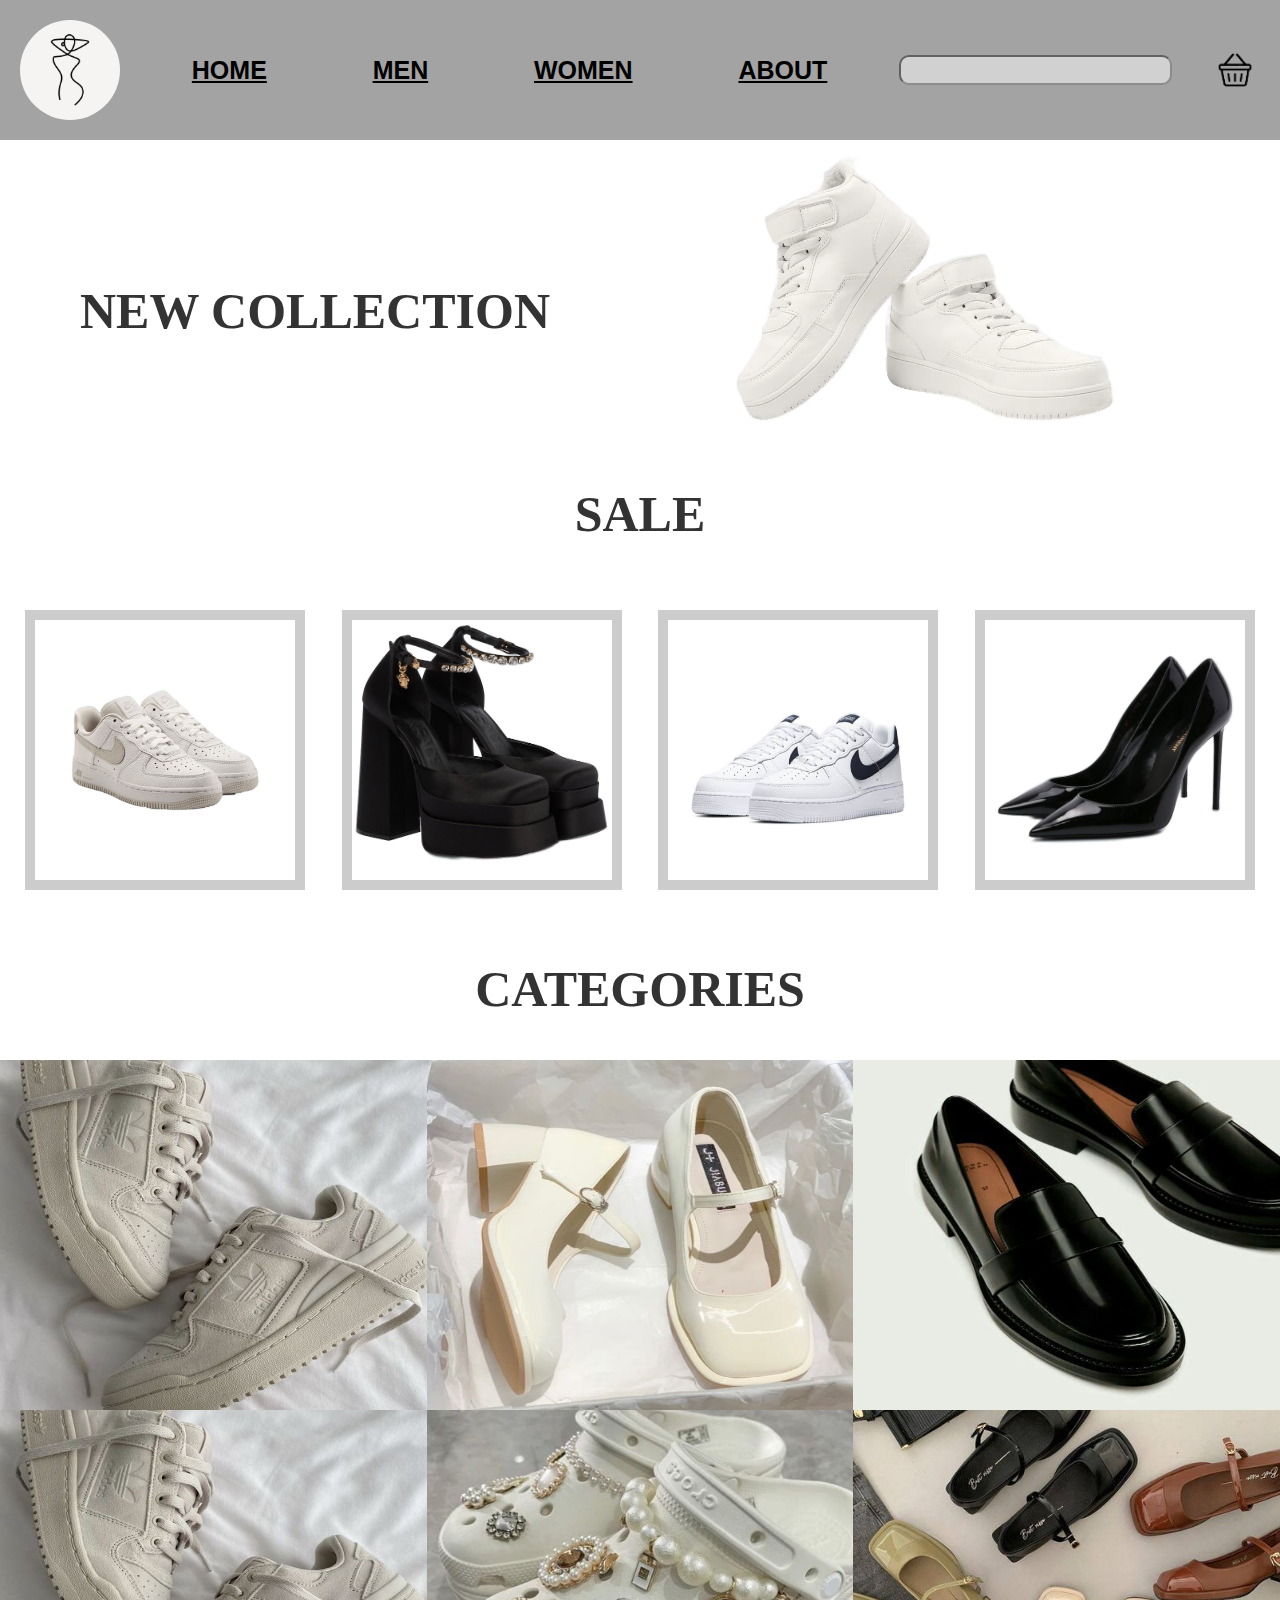
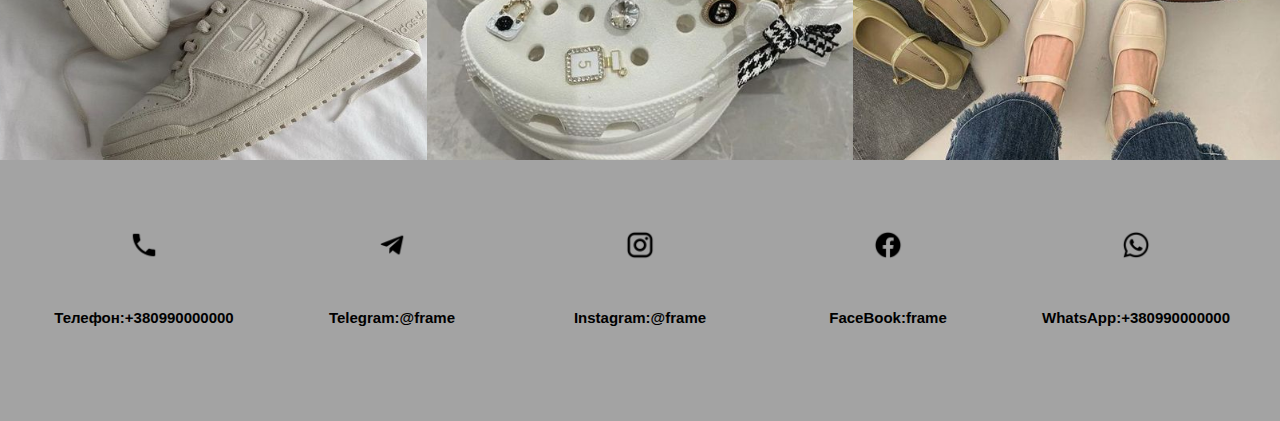
<file: index.html>
<!DOCTYPE html>
<html lang="en">
<head>
    <meta charset="UTF-8">
    <meta http-equiv="X-UA-Compatible" content="IE=edge">
    <link rel="stylesheet" href="style.css">
    <meta name="viewport" content="width=device-width, initial-scale=1.0">
    <title>SHOP</title>
</head>
<body>
    <div>
        <header>
            <nav>
                <img id="logo" src="img/logo.jpg" alt="logo">
                    <a class="nav_" href="index.html">HOME</a>
                    
                    <div id="dropdown">
                        <a class="nav_" href="men.html">MEN</a>
                            <div id="dropdown-content">
                                <a href="#">Туфлі</a>
                                <a href="#">Кросівки</a>
                            </div>
                    </div>
                    <div id="dropdown">
                        <a class="nav_" href="women.html">WOMEN</a>
                            <div id="dropdown-content">
                                <a href="#">Туфлі</a>
                                <a href="#">Босоніжки</a>
                                <a href="#">Кросівки</a>
                            </div>
                    </div>
                    <a class="nav_" href="about.html">ABOUT</a>

                <form >
                    <input id="search" type='text' name='Search'>
                </form>
                    <img src="img/bask.png" alt="basket" width="50px">
            </nav> 
        </header>

        <main>
            <div id="f1">
                <h2 class="title" id="coll">NEW COLLECTION</h2>
                <div><img id="m_f" src="img/main_sh.png" alt="main_sh" width="600px"></div>
            </div>


            <div>
                <div>
                    <h2 class="title" id="sale">SALE</h2>
                </div>
                <div class="image-container" >
                    <div>
                        <img class="photomain" src="img/foto1.png" alt="foto1" width="300px">
                    </div>
                    <div>
                        <img class="photomain" src="img/foto2.png" alt="foto2" width="300px">
                    </div>
                    <div>
                        <img class="photomain" src="img/foto3.png" alt="foto3" width="300px">
                    </div>
                    <div>
                        <img class="photomain" src="img/foto4.png" alt="foto4" width="300px">
                    </div>
                </div>
            </div>

            <div>
                <div>
                    <h2 class="title" id="sale">CATEGORIES</h2>
                </div>
                <div class="category" id="category">
                    <div class="category_item">
                        <img class ="category_icon" src="img/snic.jpg" alt="" style="width: 450px;height:450px;border:0;">
                        <div class ="category_content">
                            <div class ="category_name">Кросівки</div>
                        </div>
                    </div>
                    <div class="category_item">
                        <img class ="category_icon" src="img/wome.jpg" alt="" style="width: 450px;height:450px;border:0;">
                        <div class ="category_content">
                            <div class ="category_name">Туфлі Жіночі</div>
                        </div>
                    </div>
                    <div class="category_item">
                        <img class ="category_icon" src="img/man_t.jpg" alt="" style="width: 450px;height:450px;border:0;">
                        <div class ="category_content">
                            <div class ="category_name">Туфлі чоловіч</div>
                        </div>
                    </div>
                    <div class="category_item">
                        <img class ="category_icon" src="img/snic.jpg" alt="" style="width: 450px;height:450px;border:0;">
                        <div class ="category_content">
                            <div class ="category_name">Босоніжки</div>
                        </div>
                    </div>
                    <div class="category_item">
                        <img class ="category_icon" src="img/croc.jpg" alt="" style="width: 450px;height:450px;border:0;">
                        <div class ="category_content">
                            <div class ="category_name">Крокси</div>
                        </div>
                    </div>
                    <div class="category_item">
                        <a><img class ="category_icon" src="img/sale.jpg" alt="" style="width: 450px;height:450px;border:0;"></a>
                        <div class ="category_content">
                            <div class ="category_name">Знижки</div>
                        </div>
                    </div>
                </div>
            </div>
            
        </main>


        <footer>
                <div class ="communication">
                    <div class= "communication_item" >
                        <img class ="communication_icon" src="img/phone.png" alt="" style="width: 30px;height:30px;border:0;">
                        <h5 class="communication_text" >Телефон:+380990000000</h5>
                    </div>
                    <div class="communication_item">
                        <img class ="communication_icon" src="img/telegram.png" alt="" style="width: 30px;height:30px;border:0;">
                        <h5 class="communication_text" >Telegram:@frame</h5>
                    </div>
                    <div class="communication_item">
                        <img class ="communication_icon" src="img/inst.png" alt="" style="width: 30px;height:30px;border:0;">
                        <h5 class="communication_text" >Instagram:@frame</h5>
                    </div>
                    <div class="communication_item">
                        <img class ="communication_icon" src="img/facebook.png" alt="" style="width: 30px;height:30px;border:0;">
                        <h5 class="communication_text" >FaceBook:frame</h5>
                    </div>
                    <div class="communication_item">
                        <img class ="communication_icon" src="img/whatsapp.png" alt="" style="width: 30px;height:30px;border:0;">
                        <h5 class="communication_text" >WhatsApp:+380990000000</h5>
                    </div>
                </div>
        </footer>
    </div>
</body>
</html>
</file>
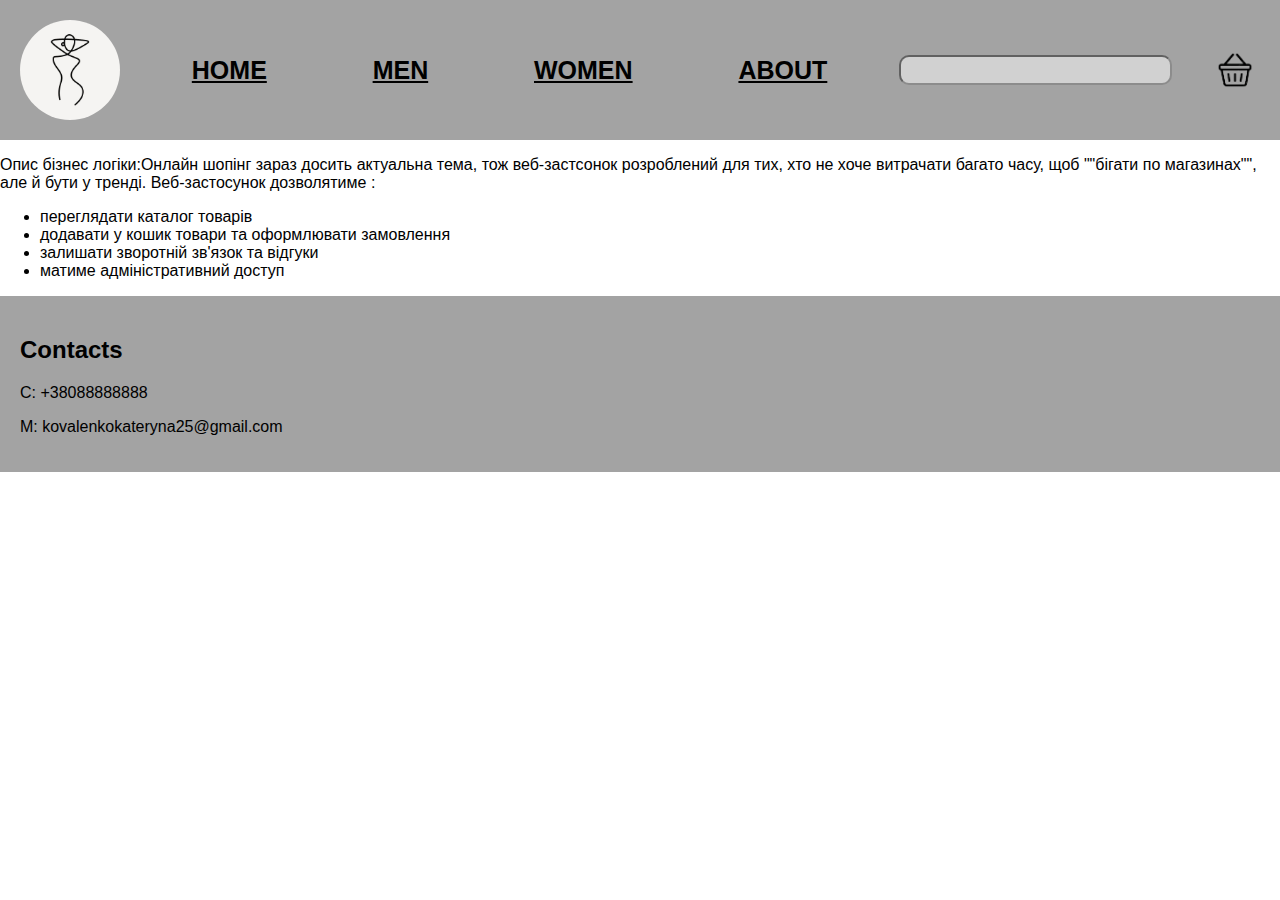
<file: about.html>
<!DOCTYPE html>
<html lang="en">
<head>
    <meta charset="UTF-8">
    <meta http-equiv="X-UA-Compatible" content="IE=edge">
    <link rel="stylesheet" href="style.css">
    <meta name="viewport" content="width=device-width, initial-scale=1.0">
    <title>Document</title>
</head>
<body>
    <div>
        <header>
            <nav>
                <img id="logo" src="img/logo.jpg" alt="logo">
                    <a class="nav_" href="index.html">HOME</a>
                    
                    <div id="dropdown">
                        <a class="nav_" href="men.html">MEN</a>
                            <div id="dropdown-content">
                                <a href="#">Туфлі</a>
                                <a href="#">Кросівки</a>
                            </div>
                    </div>
                    <div id="dropdown">
                        <a class="nav_" href="">WOMEN</a>
                            <div id="dropdown-content">
                                <a href="#">Туфлі</a>
                                <a href="#">Босоніжки</a>
                                <a href="#">Кросівки</a>
                            </div>
                    </div>
                    <a class="nav_" href="about.html">ABOUT</a>

                <form >
                    <input id="search" type='text' name='Search'>
                </form>
                    <img src="img/bask.png" alt="basket" width="50px">
            </nav> 
        </header>

    <main>
        <div>
            <p>Опис бізнес логіки:Онлайн шопінг зараз досить актуальна тема, тож 
                веб-застсонок розроблений для тих, хто не хоче витрачати багато часу, 
                щоб ""бігати по магазинах"", але й бути у тренді. Веб-застосунок дозволятиме : 
            </p>
            
            <ul>
                <li>переглядати каталог товарів </li>
                <li>додавати у кошик товари та оформлювати замовлення</li>
                <li>залишати зворотній зв'язок та відгуки</li>
                <li>матиме адміністративний доступ</li>
            </ul>
        </div>
    </main>

        <footer>
            <div>
                <h2>Contacts</h2>
                <p>C: <a href="tel:+38088888888">+38088888888</a></p>
                <p>M: <a href="mailto:kovalenkokateryna25@gmail.com">kovalenkokateryna25@gmail.com</a></p>
            </div>
        </footer>
    </div>
</body>
</html>
</file>
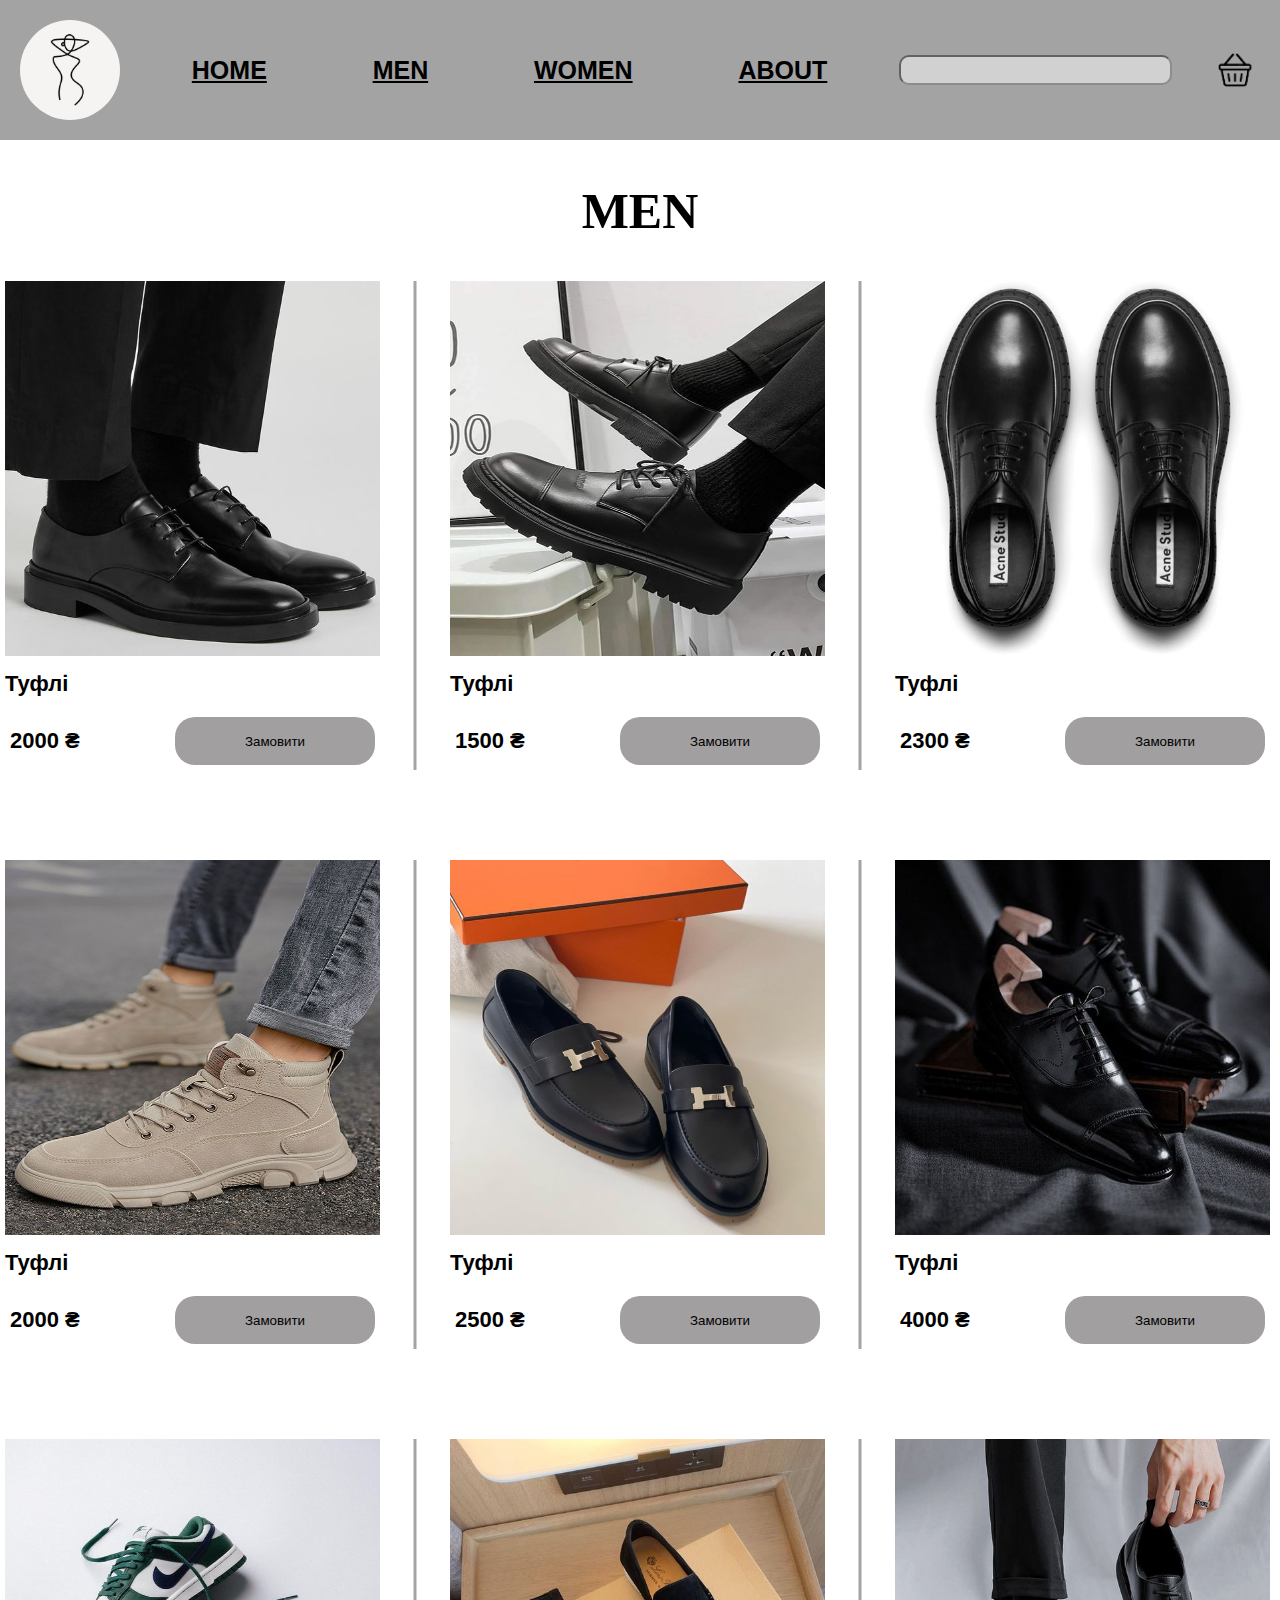
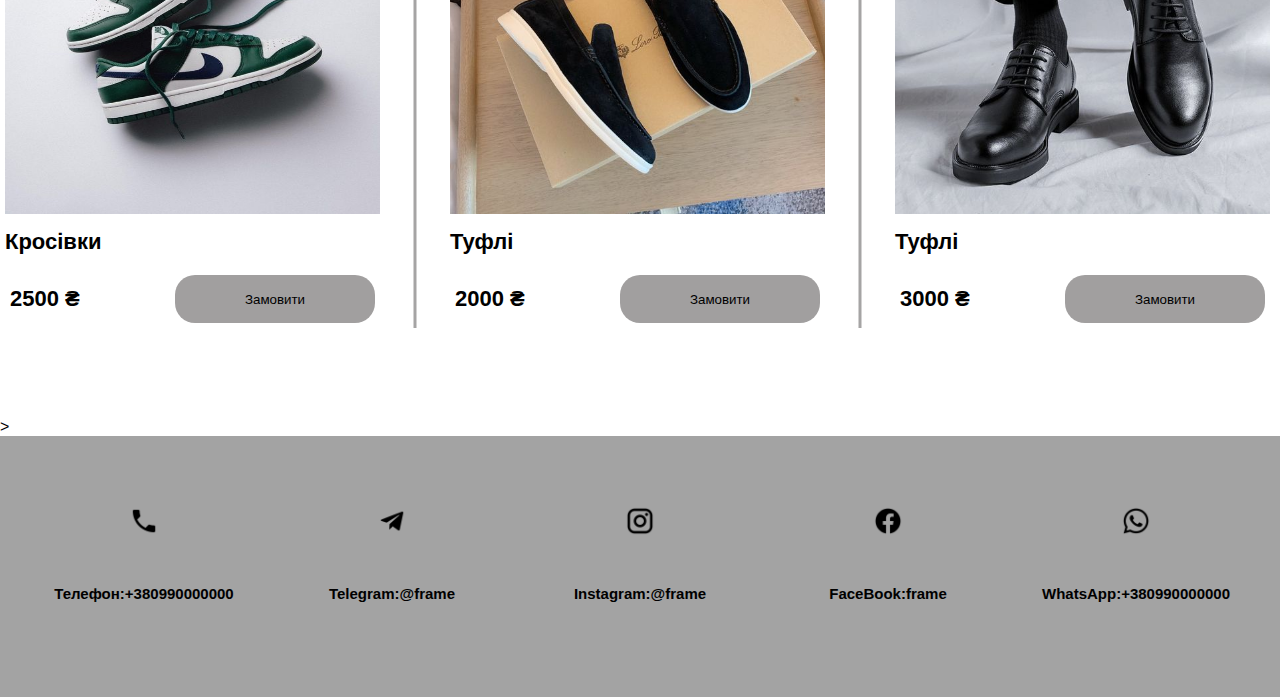
<file: men.html>
<!DOCTYPE html>
<html lang="en">
<head>
    <meta charset="UTF-8">
    <meta http-equiv="X-UA-Compatible" content="IE=edge">
    <link rel="stylesheet" href="style.css">
    <title>For MEN</title>
    <meta name="viewport" content="width=device-with, initial-scale=1">
</head>
<body>
    <header class = "header">
        <nav>
            <img id="logo" src="img/logo.jpg" alt="logo">
                <a class="nav_" href="index.html">HOME</a>
                
                <div id="dropdown">
                    <a class="nav_" href="men.html">MEN</a>
                        <div id="dropdown-content">
                            <a href="#">Туфлі</a>
                            <a href="#">Кросівки</a>
                        </div>
                </div>
                <div id="dropdown">
                    <a class="nav_" href="women.html">WOMEN</a>
                        <div id="dropdown-content">
                            <a href="#">Туфлі</a>
                            <a href="#">Босоніжки</a>
                            <a href="#">Кросівки</a>
                        </div>
                </div>
                <a class="nav_" href="about.html">ABOUT</a>

            <form >
                <input id="search" type='text' name='Search'>
            </form>
                <img src="img/bask.png" alt="basket" width="50px">
        </nav> 
    </header>
    <div>
        <div>
            <h2 class="title" id="sale">MEN</h2>
        </div>
        <div class="cat">
            <div class="cat_item">
                <div class="product cat_product">
                    <img class="product_img" src="img/men/cat_1_1.png">
                    <div class="product_content">
                        <h3 class="product_title">Туфлі</h3>
                    </div>
                    <div class="product_buttom">
                        <span class="product_price_value">2000 &#8372;</span>
                        <button class="pr_btn" type="button">Замовити</button>
                    </div>
                </div>
            </div>
            <div class="cat_item">
                <div class="product cat_product">
                    <img class="product_img" src="img/men/cat_1_2.png">
                    <div class="product_content">
                        <h3 class="product_title">Туфлі</h3>
                    </div>
                    <div class="product_buttom">
                        <span class="product_price_value">1500 &#8372;</span>
                        <button class="pr_btn" type="button">Замовити</button>
                    </div>
                </div>
            </div>
            <div class="cat_item">
                <div class="product cat_product">
                    <img class="product_img" src="img/men/cat_1_3.png">
                    <div class="product_content">
                        <h3 class="product_title">Туфлі</h3>
                    </div>
                    <div class="product_buttom">
                        <span class="product_price_value">2300 &#8372;</span>
                        <button class="pr_btn" type="button">Замовити</button>
                    </div>
                </div>
            </div>
            <div class="cat_item">
                <div class="product cat_product">
                    <img class="product_img" src="img/men/cat_1_4.png">
                    <div class="product_content">
                        <h3 class="product_title">Туфлі</h3>
                    </div>
                    <div class="product_buttom">
                        <span class="product_price_value">2000 &#8372;</span>
                        <button class="pr_btn" type="button">Замовити</button>
                    </div>
                    
                </div>
            </div>
            <div class="cat_item">
                <div class="product cat_product">
                    <img class="product_img" src="img/men/cat_1_5.png">
                    <div class="product_content">
                        <h3 class="product_title">Туфлі</h3>
                    </div>
                    <div class="product_buttom">
                        <span class="product_price_value">2500 &#8372;</span>
                    <button class="pr_btn" type="button">Замовити</button>                    
                    </div>

                </div>
            </div>
            <div class="cat_item">
                <div class="product cat_product">
                    <img class="product_img" src="img/men/cat_1_6.png">
                    <div class="product_content">
                        <h3 class="product_title">Туфлі</h3>
                    </div>
                    <div class="product_buttom">
                        <span class="product_price_value">4000 &#8372;</span>
                        <button class="pr_btn" type="button">Замовити</button>
                    </div>
                    
                </div>
            </div>
            <div class="cat_item">
                <div class="product cat_product">
                    <img class="product_img" src="img/men/cat_1_7.png">
                    <div class="product_content">
                        <h3 class="product_title">Кросівки</h3>
                    </div>
                    <div class="product_buttom">
                        <span class="product_price_value">2500 &#8372;</span>
                        <button class="pr_btn" type="button">Замовити</button>
                    </div>
                    
                </div>
            </div>
            <div class="cat_item">
                <div class="product cat_product">
                    <img class="product_img" src="img/men/cat_1_8.png">
                    <div class="product_content">
                        <h3 class="product_title">Туфлі</h3>
                    </div>
                    <div class="product_buttom">
                        <span class="product_price_value">2000 &#8372;</span>
                        <button class="pr_btn" type="button">Замовити</button>
                    </div>
                    
                </div>
            </div>
            <div class="cat_item">
                <div class="product cat_product">
                    <img class="product_img" src="img/men/cat_1_9.png">
                    <div class="product_content">
                        <h3 class="product_title">Туфлі</h3>
                    </div>
                    <div class="product_buttom">
                        <span class="product_price_value">3000 &#8372;</span>
                        <button class="pr_btn" type="button">Замовити</button>
                    </div>
    
                </div>
            </div>
        </div>
        </div>>
        <footer>
            <div class ="communication">
                <div class= "communication_item" >
                    <img class ="communication_icon" src="img/phone.png" alt="" style="width: 30px;height:30px;border:0;">
                    <h5 class="communication_text" >Телефон:+380990000000</h5>
                </div>
                <div class="communication_item">
                    <img class ="communication_icon" src="img/telegram.png" alt="" style="width: 30px;height:30px;border:0;">
                    <h5 class="communication_text" >Telegram:@frame</h5>
                </div>
                <div class="communication_item">
                    <img class ="communication_icon" src="img/inst.png" alt="" style="width: 30px;height:30px;border:0;">
                    <h5 class="communication_text" >Instagram:@frame</h5>
                </div>
                <div class="communication_item">
                    <img class ="communication_icon" src="img/facebook.png" alt="" style="width: 30px;height:30px;border:0;">
                    <h5 class="communication_text" >FaceBook:frame</h5>
                </div>
                <div class="communication_item">
                    <img class ="communication_icon" src="img/whatsapp.png" alt="" style="width: 30px;height:30px;border:0;">
                    <h5 class="communication_text" >WhatsApp:+380990000000</h5>
                </div>
            </div>
    </footer>
</body>
</html>
</file>
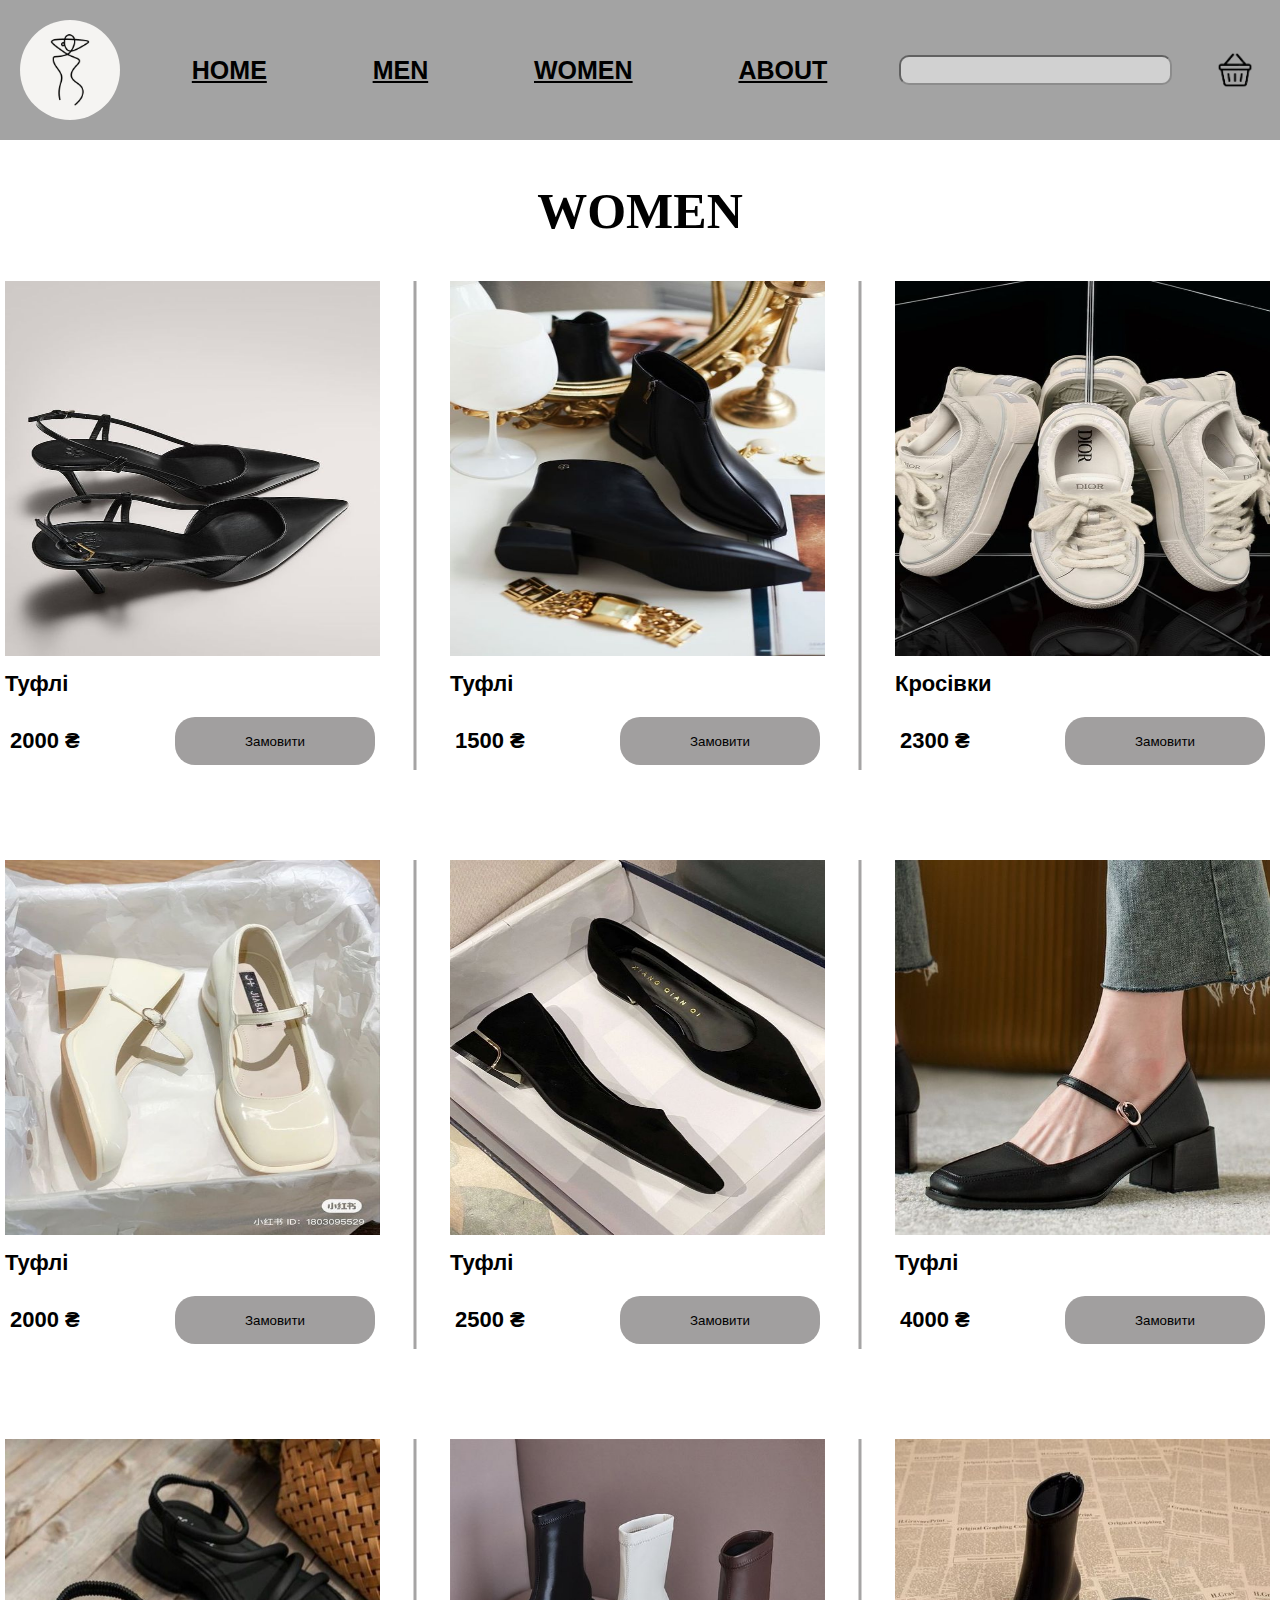
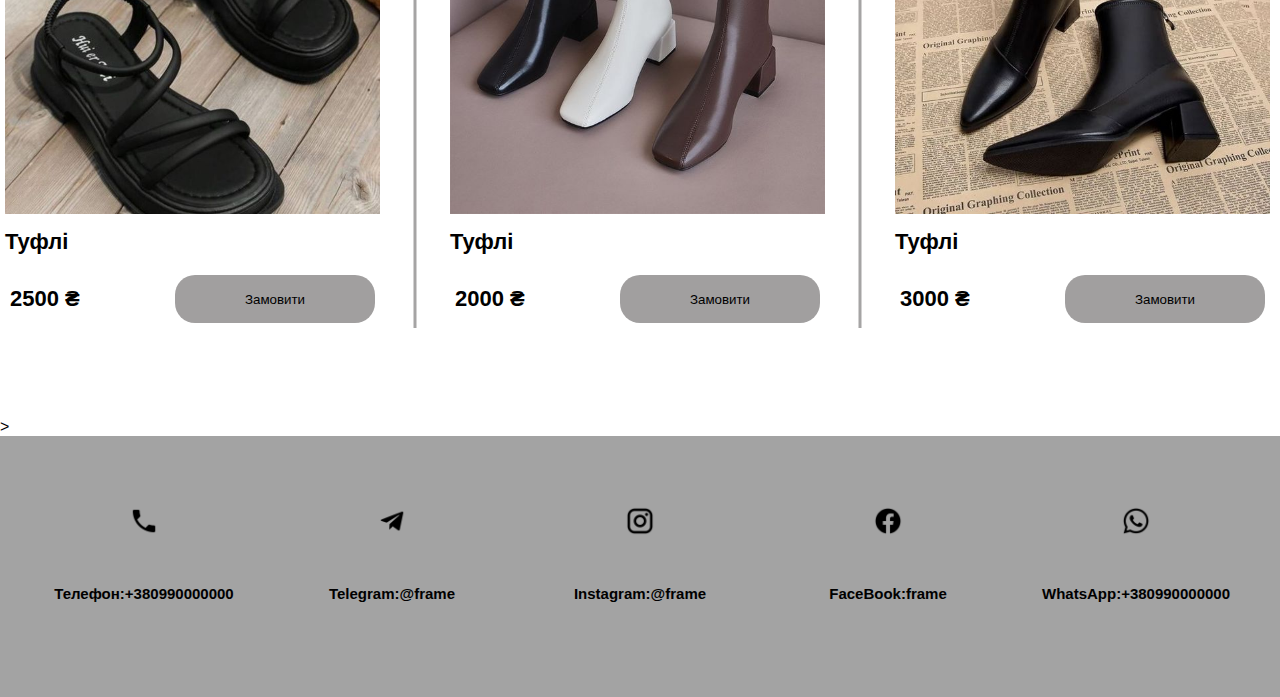
<file: women.html>
<!DOCTYPE html>
<html lang="en">
<head>
    <meta charset="UTF-8">
    <meta http-equiv="X-UA-Compatible" content="IE=edge">
    <link rel="stylesheet" href="style.css">
    <title>For WOMEN</title>
    <meta name="viewport" content="width=device-with, initial-scale=1">
</head>
<body>
    <header class = "header">
        <nav>
            <img id="logo" src="img/logo.jpg" alt="logo">
                <a class="nav_" href="index.html">HOME</a>
                
                <div id="dropdown">
                    <a class="nav_" href="men.html">MEN</a>
                        <div id="dropdown-content">
                            <a href="#">Туфлі</a>
                            <a href="#">Кросівки</a>
                        </div>
                </div>
                <div id="dropdown">
                    <a class="nav_" href="women.html">WOMEN</a>
                        <div id="dropdown-content">
                            <a href="#">Туфлі</a>
                            <a href="#">Босоніжки</a>
                            <a href="#">Кросівки</a>
                        </div>
                </div>
                <a class="nav_" href="about.html">ABOUT</a>

            <form >
                <input id="search" type='text' name='Search'>
            </form>
                <img src="img/bask.png" alt="basket" width="50px">
        </nav> 
    </header>
    <div>
        <div>
            <h2 class="title" id="sale">WOMEN</h2>
        </div>
        <div class="cat">
            <div class="cat_item">
                <div class="product cat_product">
                    <img class="product_img" src="img/women/сat_1_1.png">
                    <div class="product_content">
                        <h3 class="product_title">Туфлі</h3>
                    </div>
                    <div class="product_buttom">
                        <span class="product_price_value">2000 &#8372;</span>
                        <button class="pr_btn" type="button">Замовити</button>
                    </div>
                </div>
            </div>
            <div class="cat_item">
                <div class="product cat_product">
                    <img class="product_img" src="img/women/cat_1_2.png">
                    <div class="product_content">
                        <h3 class="product_title">Туфлі</h3>
                    </div>
                    <div class="product_buttom">
                        <span class="product_price_value">1500 &#8372;</span>
                        <button class="pr_btn" type="button">Замовити</button>
                    </div>
                </div>
            </div>
            <div class="cat_item">
                <div class="product cat_product">
                    <img class="product_img" src="img/women/cat_1_3.png">
                    <div class="product_content">
                        <h3 class="product_title">Кросівки</h3>
                    </div>
                    <div class="product_buttom">
                        <span class="product_price_value">2300 &#8372;</span>
                        <button class="pr_btn" type="button">Замовити</button>
                    </div>
                </div>
            </div>
            <div class="cat_item">
                <div class="product cat_product">
                    <img class="product_img" src="img/women/cat_1_4.png">
                    <div class="product_content">
                        <h3 class="product_title">Туфлі</h3>
                    </div>
                    <div class="product_buttom">
                        <span class="product_price_value">2000 &#8372;</span>
                        <button class="pr_btn" type="button">Замовити</button>
                    </div>
                    
                </div>
            </div>
            <div class="cat_item">
                <div class="product cat_product">
                    <img class="product_img" src="img/women/cat_1_5.png">
                    <div class="product_content">
                        <h3 class="product_title">Туфлі</h3>
                    </div>
                    <div class="product_buttom">
                        <span class="product_price_value">2500 &#8372;</span>
                    <button class="pr_btn" type="button">Замовити</button>                    
                    </div>

                </div>
            </div>
            <div class="cat_item">
                <div class="product cat_product">
                    <img class="product_img" src="img/women/cat_1_6.png">
                    <div class="product_content">
                        <h3 class="product_title">Туфлі</h3>
                    </div>
                    <div class="product_buttom">
                        <span class="product_price_value">4000 &#8372;</span>
                        <button class="pr_btn" type="button">Замовити</button>
                    </div>
                    
                </div>
            </div>
            <div class="cat_item">
                <div class="product cat_product">
                    <img class="product_img" src="img/women/cat_1_7.png">
                    <div class="product_content">
                        <h3 class="product_title">Туфлі</h3>
                    </div>
                    <div class="product_buttom">
                        <span class="product_price_value">2500 &#8372;</span>
                        <button class="pr_btn" type="button">Замовити</button>
                    </div>
                    
                </div>
            </div>
            <div class="cat_item">
                <div class="product cat_product">
                    <img class="product_img" src="img/women/cat_1_8.png">
                    <div class="product_content">
                        <h3 class="product_title">Туфлі</h3>
                    </div>
                    <div class="product_buttom">
                        <span class="product_price_value">2000 &#8372;</span>
                        <button class="pr_btn" type="button">Замовити</button>
                    </div>
                    
                </div>
            </div>
            <div class="cat_item">
                <div class="product cat_product">
                    <img class="product_img" src="img/women/cat_1_9.png">
                    <div class="product_content">
                        <h3 class="product_title">Туфлі</h3>
                    </div>
                    <div class="product_buttom">
                        <span class="product_price_value">3000 &#8372;</span>
                        <button class="pr_btn" type="button">Замовити</button>
                    </div>
    
                </div>
            </div>
        </div>
        </div>>
        <footer>
            <div class ="communication">
                <div class= "communication_item" >
                    <img class ="communication_icon" src="img/phone.png" alt="" style="width: 30px;height:30px;border:0;">
                    <h5 class="communication_text" >Телефон:+380990000000</h5>
                </div>
                <div class="communication_item">
                    <img class ="communication_icon" src="img/telegram.png" alt="" style="width: 30px;height:30px;border:0;">
                    <h5 class="communication_text" >Telegram:@frame</h5>
                </div>
                <div class="communication_item">
                    <img class ="communication_icon" src="img/inst.png" alt="" style="width: 30px;height:30px;border:0;">
                    <h5 class="communication_text" >Instagram:@frame</h5>
                </div>
                <div class="communication_item">
                    <img class ="communication_icon" src="img/facebook.png" alt="" style="width: 30px;height:30px;border:0;">
                    <h5 class="communication_text" >FaceBook:frame</h5>
                </div>
                <div class="communication_item">
                    <img class ="communication_icon" src="img/whatsapp.png" alt="" style="width: 30px;height:30px;border:0;">
                    <h5 class="communication_text" >WhatsApp:+380990000000</h5>
                </div>
            </div>
    </footer>
</body>
</html>
</file>
<file: style.css>
body {
    font-family: Arial, sans-serif;
    margin: 0;
    }
    *,
    *:before,
    *:after {
     box-sizing: border-box;
    }

.nav_:hover{
    opacity: 0.5;
    
}

header {
    width: 100%;
    background-color: rgb(163, 163, 163);
    color: #fff;
    padding: 20px;
}
.title{
    font-family: Copperplate, Papyrus, fantasy ;
    font-size: 50px;
}
#f1{
    padding: auto;
}
#m_f{
    padding-left: 150px;
}
#sale{
    text-align: center;
    
}
#coll{
    text-justify: center;
    float: left;
    padding-top: 100px;
    padding-left: 80px;
}
#logo{
    width: 100px ;
    border-radius: 50px;
}


nav{
    display: flex;
    justify-content: space-between;
    align-items: center;
}


.nav_ {
    border: none;
    color: rgb(0, 0, 0);
    padding: 15px 32px;
    text-align: center;
    display: inline-block;
    font-size: 25px;
    margin: 4px 2px;
    font-weight: bolder;
    color: rgb(0, 0, 0);
    
}

  #dropdown {
    position: relative;
    display: inline-block;
  }
  #dropdown-content {
    display: none;
    position: absolute;
    background-color: #f9f9f9;
    min-width: 160px;
    box-shadow: 0 8px 16px 0 rgba(0,0,0,0.2);
    z-index: 1;
  }
  #dropdown-content a {
    color: black;
    padding: 12px 16px;
    text-decoration: none;
    display: block;
  }
  #dropdown:hover #dropdown-content {
    display:contents;
}


main h2 {
    color: #333;
}

#search {
    border-radius: 10px;
    height: 30px;
    weight: 50px;
    opacity: 0.5;
    font-size: 20px;
}

#search:hover{
    opacity: 0.75;
}

.image-container {
    display: flex;
    flex-wrap: wrap;
    justify-content: space-between;
    padding: 25px;
}

.photomain {
    width: 280px; 
    height: 280px;
    border: 10px solid #ccc; 
    box-sizing: border-box;
}
tr:hover {background-color: #D6EEEE;}
tr {
    border-bottom: 1px solid #ddd;
  }



footer {
    width: 100%;
    background-color: rgb(163, 163, 163);
    color: rgb(0, 0, 0);
    padding: 20px;
    align-items: center;
}

footer a {
    color: rgb(0, 0, 0);
    text-decoration: none;
}


.communication{
    display: flex;
    margin: 50px 0;
}
.communication_item{
    text-align: center;
    width: 20%;
}
.communication_icon{
    margin-bottom: 20px;
}
.communication_text{
    font-size: 15px;
}

/*Category*/


.category{
    width: 100%;
    display: flex;
    flex-wrap: wrap;
    margin: 0;
}
.category_item{
    margin: 0;
    width: 33.33333%;
    height: 350px;
    position: relative;
    overflow: hidden;
}
.category_item:hover .category_content {
    opacity:1;
}
.category_icon{
    margin: 0;
    position: absolute;
    top: 50%;
    left:50%;
    z-index: 1;
    transform: translate3d(-50%, -50%, 0) ;
}
.category_content{
    margin: 0;
    display: flex;
    position:absolute;
    justify-content: center;
    width: 100%;
    height: 100%;

    background-color: rgba(250, 236, 223, 0.582);
    opacity: 0;
    transition: opacity .2s linear;
    text-align: center;

    left: 0;
    top: 0;
    z-index: 2;
}
.category_name{
    margin: auto;
    font-size: 25px;
    color: black;
    text-transform: uppercase;
}

/*Cat*/
.cat{
    margin: 0 -30px;
    display: flex;
    flex-wrap: wrap;
}
.cat_item{
    width: cal(100%/3 );
    padding: 0 35px;
    margin-bottom: 90px;
    position: relative;
}
.product {
    border: black 1px;
    display: flex;
    flex-direction: column;
    height: 100%;
  }
.product_img{
    display: block;
    margin: 0 auto 15px;
    height: 375px;
    width: 375px;
}
.product_title{
    margin:0 0 5px;
    font-weight: 900;
    font-size: 22px;
}
.product_price_value{
    margin: 5px;
    font-size: 22px;
    font-weight: 900;
}
.product_buttom{
    margin-top: 10px;
    display: flex;
    align-items: center;
    justify-content: space-between;
}
.pr_btn{
    margin: 5px;
    box-shadow: none;
    background-color: rgb(161, 159, 159);
    height: 48px;
    width: 200px;
    border-radius: 20px;
    border: none;

}
.cat_item::before{
    background: rgb(165, 164, 164);
    content: ' ';
    align-items: center;
    left:0;
    width: 3px;
    height: 100%;
    position: absolute ;
    transform: translateX(-50%);
}
.cat_item:nth-of-type(3n + 1)::before {
    content: none;
  }
  .product {
    display: flex;
    flex-direction: column;
    height: 100%;
  }
</file>
